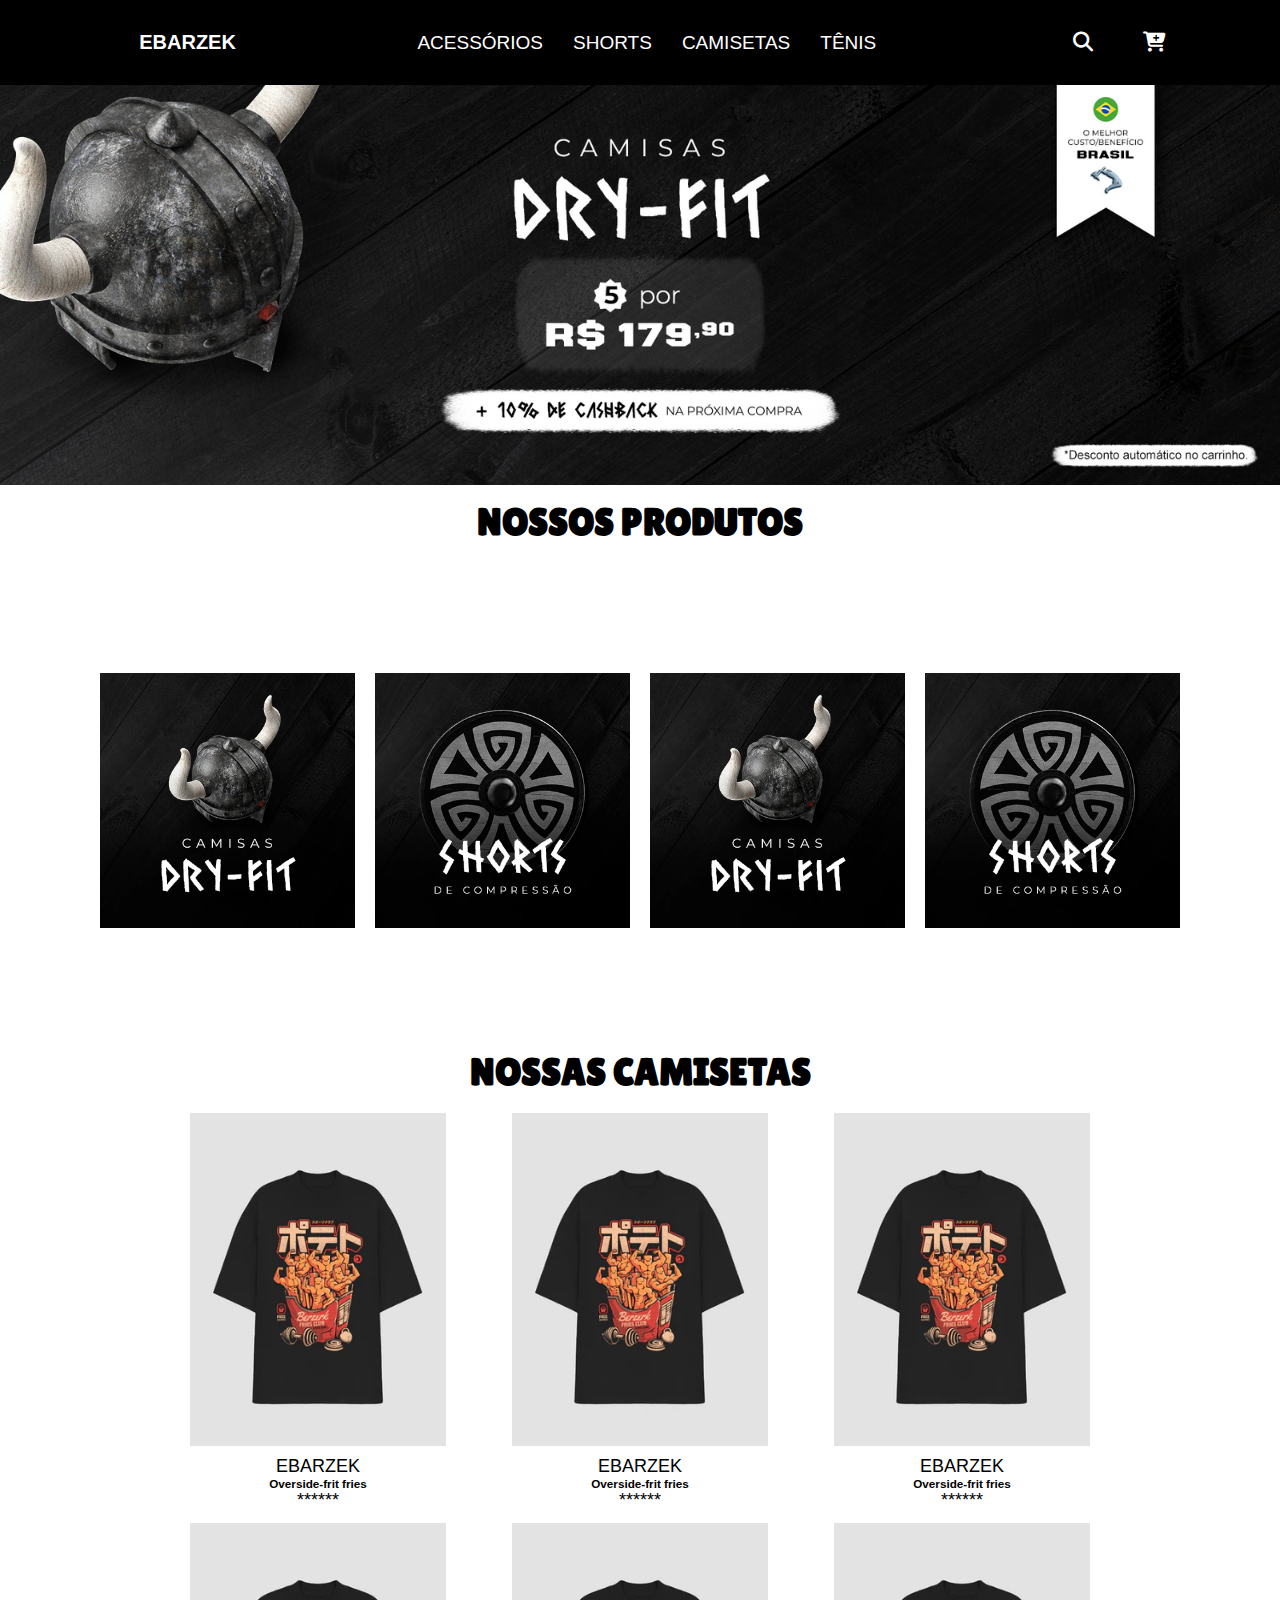
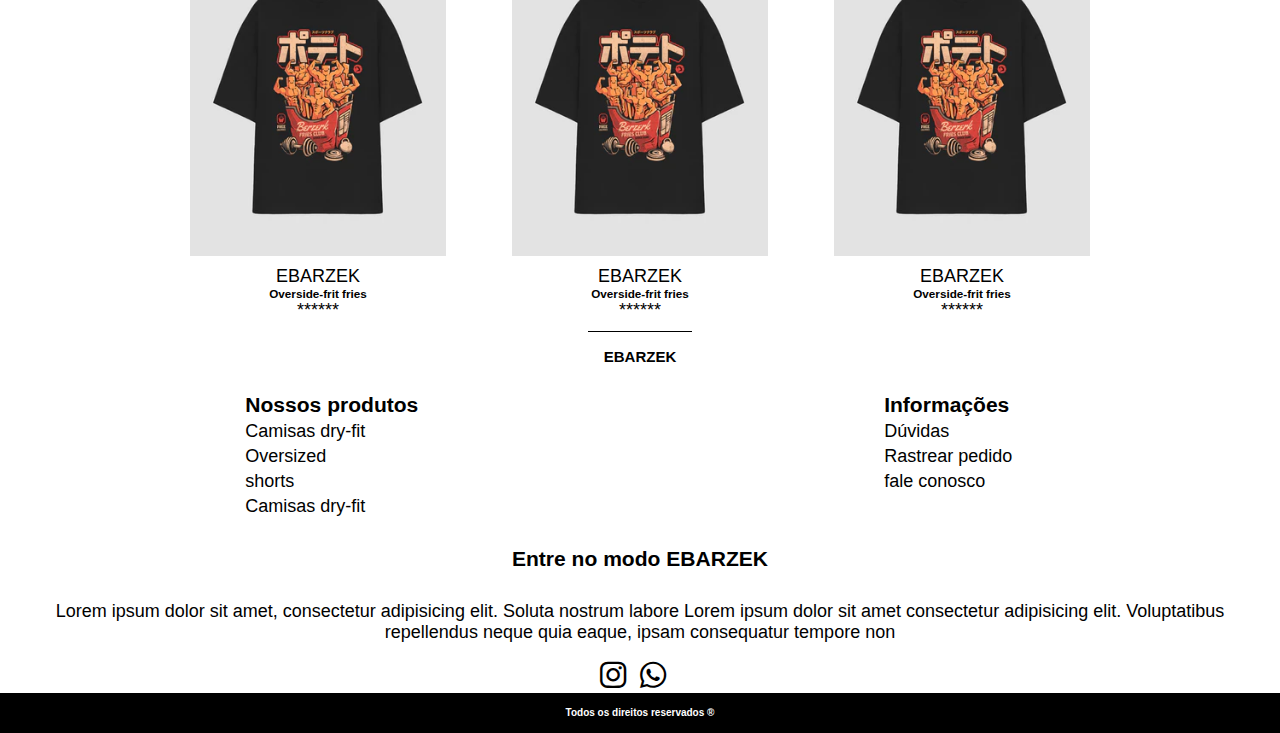
<file: index.html>
<!DOCTYPE html>
<html lang="pt-br">

<head>
    <meta charset="UTF-8">
    <meta name="viewport" content="width=device-width, initial-scale=1.0">
    <title>Ebac-roupas</title>
    <link rel="stylesheet" href="main.css">
    <link rel="preconnect" href="https://fonts.googleapis.com">
    <link rel="preconnect" href="https://fonts.gstatic.com" crossorigin>
    <link href="https://fonts.googleapis.com/css2?family=Lilita+One&display=swap" rel="stylesheet">
    <link rel="stylesheet" href="https://cdnjs.cloudflare.com/ajax/libs/font-awesome/6.7.2/css/all.min.css" integrity="sha512-Evv84Mr4kqVGRNSgIGL/F/aIDqQb7xQ2vcrdIwxfjThSH8CSR7PBEakCr51Ck+w+/U6swU2Im1vVX0SVk9ABhg==" crossorigin="anonymous" referrerpolicy="no-referrer" />
</head>

<body>
    <header>
        <div class="menu">
            <div class="menu-hamburger">
                <span></span>
                <span></span>
                <span></span>
            </div>
            <h1>EBARZEK</h1>
            <nav>
                <ul>
                    <li><a href="#">ACESSÓRIOS</a></li>
                    <li><a href="#">SHORTS</a></li>
                    <li><a href="#">CAMISETAS</a></li>
                    <li><a href="#">TÊNIS</a></li>
                </ul>
            </nav>
            <div class="imgs">
                <ul>
                    <li class="lupa"><a href="#"><i class="fa-solid fa-magnifying-glass" style="color: #ffffff;"></i></a></li>
                    <li class="compra"><a href="#"><i class="fa-solid fa-cart-plus" style="color: #ffffff;"></i></a></li>
                </ul>
            </div>
        </div>
    </header>
    <main>
        <section class="primeira-seção">
            <div class="container-banner">
                <img class="imgfull" src="img/camisasMobile.webp" alt="camisetas">
                <img class="imgmobile" src="img/bannerMobile.png" alt="">
            </div>
        </section>
        <section class="segunda-seção">
            <h2 class="lilita-one-regular">NOSSOS PRODUTOS</h2>
            <div class="container-img">
                <div class="content-img"><a href="#"><img src="img/dryfit.webp" alt="camisetas dryfit"></a></div>
                <div class="content-img"><a href="#"><img src="img/short-compressão.webp" alt="short-compressão"></a>
                </div>
                <div class="content-img"><a href="#"><img src="img/dryfit.webp" alt="camisetas dryfit"></a></div>
                <div class="content-img"><a href="#"><img src="img/short-compressão.webp" alt="short-compressão"></a>
                </div>
            </div>
        </section>
        <section class="terceira-seção">
            <div class="titulo-sec3">
                <h2 class="lilita-one-regular">NOSSAS CAMISETAS</h2>
            </div>
            <div class="respeito">
                <div class="container-img2">
                    <div class="content-img2">
                        <div class="camisetas2">
                            <a href="#"><img src="img/camiseta2.webp" alt="camisetas em oferta"></a>
                        </div>
                        <div class="preço">
                            <p>EBARZEK</p>
                            <h3>Overside-frit fries</h3>
                            <P>******</P>
                        </div>
                    </div>
                    <div class="content-img2">
                        <div class="camisetas2">
                            <a href="#"><img src="img/camiseta2.webp" alt="camisetas em oferta"></a>
                        </div>
                        <div class="preço">
                            <p>EBARZEK</p>
                            <h3>Overside-frit fries</h3>
                            <P>******</P>
                        </div>
                    </div>
                    <div class="content-img2">
                        <div class="camisetas2">
                            <a href="#"><img src="img/camiseta2.webp" alt="camisetas em oferta"></a>
                        </div>
                        <div class="preço">
                            <p>EBARZEK</p>
                            <h3>Overside-frit fries</h3>
                            <P>******</P>
                        </div>
                    </div>
                    <div class="content-img2">
                        <div class="camisetas2">
                            <a href="#"><img src="img/camiseta2.webp" alt="camisetas em oferta"></a>
                        </div>
                        <div class="preço">
                            <p>EBARZEK</p>
                            <h3>Overside-frit fries</h3>
                            <P>******</P>
                        </div>
                    </div>
                    <div class="content-img2">
                        <div class="camisetas2">
                            <a href="#"><img src="img/camiseta2.webp" alt="camisetas em oferta"></a>
                        </div>
                        <div class="preço">
                            <p>EBARZEK</p>
                            <h3>Overside-frit fries</h3>
                            <P>******</P>
                        </div>
                    </div>
                    <div class="content-img2">
                        <div class="camisetas2">
                            <a href="#"><img src="img/camiseta2.webp" alt="camisetas em oferta"></a>
                        </div>
                        <div class="preço">
                            <p>EBARZEK</p>
                            <h3>Overside-frit fries</h3>
                            <P>******</P>
                        </div>
                    </div>
                </div>
            </div>
        </section>
    </main>
    <footer>
        <div class="rodape">
            <div class="rodapeitem1">
                <h2>EBARZEK</h2>
            </div>
            <div class="containerFooter">
                <div class="rodapeitem">
                    <ul>
                        <li>
                            <h3>Nossos produtos</h3>
                        </li>
                        <li>Camisas dry-fit</li>
                        <li>Oversized</li>
                        <li>shorts</li>
                        <li>Camisas dry-fit</li>
                    </ul>
                </div>
                <div class="rodapeitem">
                    <ul>
                        <li>
                            <h3>Informações</h3>
                        </li>
                        <li>Dúvidas</li>
                        <li>Rastrear pedido</li>
                        <li>fale conosco</li>
                    </ul>
                </div>
                <div class="missão">
                    <ul>
                        <li>
                            <h3>Entre no modo EBARZEK</h3>
                        </li>
                        <li>
                            <p>Lorem ipsum dolor sit amet, consectetur adipisicing elit. Soluta nostrum labore Lorem ipsum dolor sit amet consectetur adipisicing elit. Voluptatibus repellendus neque quia eaque, ipsam consequatur tempore non</p>
                        </li>
                    </ul>
                </div>
            </div>
            <div class="contact">
                <ul>
                    <li><a href="#"><i class="fa-brands fa-instagram"  style="color: #000000;"></i></a></li>
                    <li><a href="#"><i class="fa-brands fa-whatsapp" style="color: #000000;"></i></a></li>
                </ul>
            </div>
        </div>
        <div class="dirReserv"><strong>Todos os direitos reservados &reg;</strong></div>
    </footer>
</body>

</html>
</file>
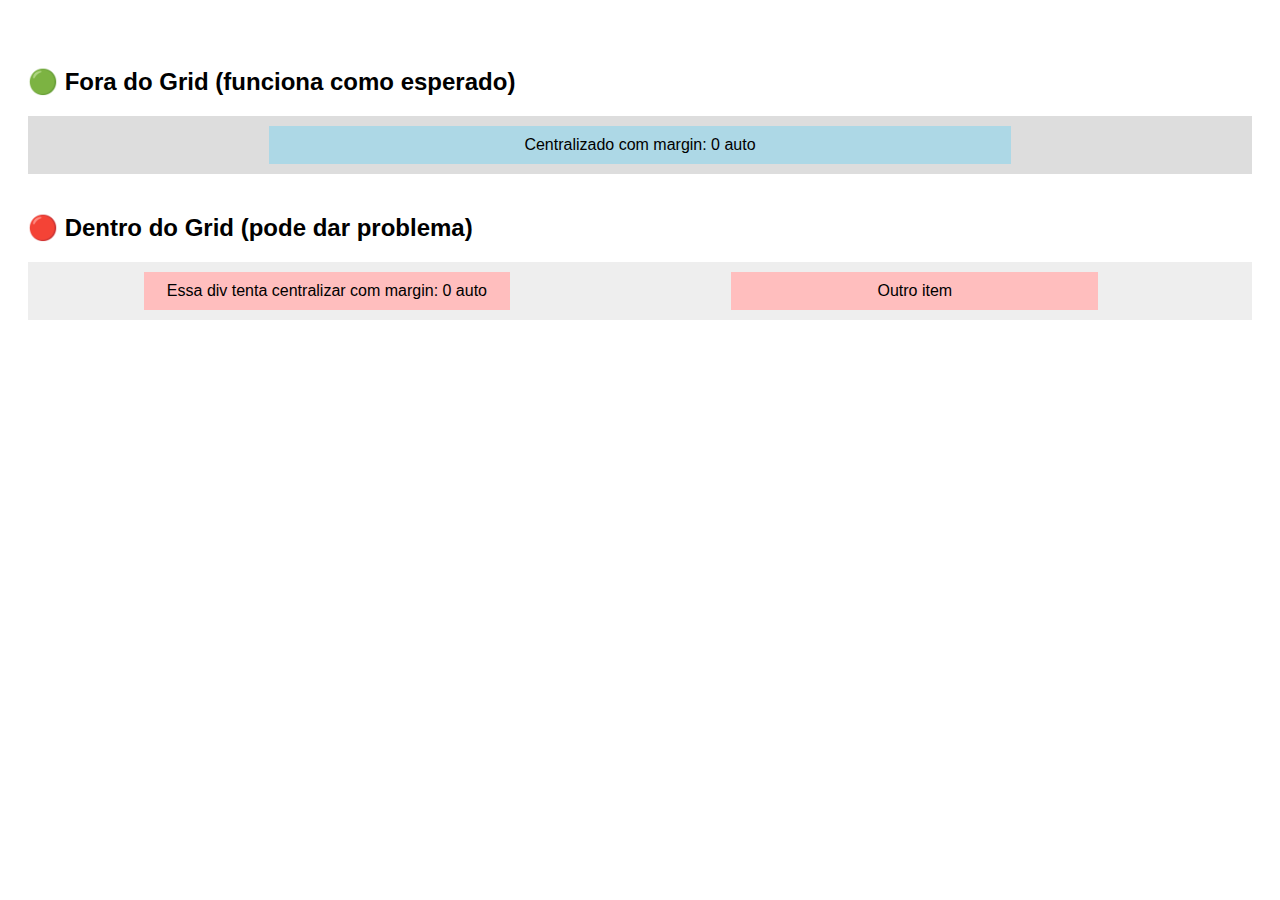
<file: main.html>
<!DOCTYPE html>
<html lang="pt-br">
<head>
  <meta charset="UTF-8">
  <title>Exemplo margin auto vs Grid</title>
  <style>
    body {
      font-family: sans-serif;
      padding: 20px;
    }

    h2 {
      margin-top: 40px;
    }

    .box {
      background-color: lightblue;
      padding: 10px;
      width: 60%;
      margin: 0 auto;
      text-align: center;
    }

    /* Fora do grid */
    .fora-do-grid {
      background-color: #ddd;
      padding: 10px;
      margin-bottom: 40px;
    }

    /* Dentro do grid */
    .dentro-do-grid {
      display: grid;
      grid-template-columns: repeat(2, 48%);
      gap: 10px;
      background-color: #eee;
      padding: 10px;
    }

    .dentro-do-grid .box {
      background-color: #ffbebe;
    }
  </style>
</head>
<body>

  <h2>🟢 Fora do Grid (funciona como esperado)</h2>
  <div class="fora-do-grid">
    <div class="box">Centralizado com margin: 0 auto</div>
  </div>

  <h2>🔴 Dentro do Grid (pode dar problema)</h2>
  <div class="dentro-do-grid">
    <div class="box">Essa div tenta centralizar com margin: 0 auto</div>
    <div class="box">Outro item</div>
  </div>

</body>
</html>
</file>
<file: main.css>
*{
    margin: 0;
    padding: 0;
    box-sizing: border-box;
    font-family: sans-serif;
}

html{
    font-size: 62.5%;
}

ul{
    list-style: none;
}
.lilita-one-regular {
    font-family: "Lilita One", sans-serif;
    font-weight: 400;
    font-style: normal;
  }

  .lilita-one-regular {
    font-family: "Lilita One", sans-serif;
    font-weight: 900;
    font-style: normal;
  }
    
body{
    width: 100vw;
    height: 100vh;
}

.menu{
    display: flex;
    justify-content: space-between;
    align-items: center;
    width: 100%;
    padding: 1.6rem;
    background-color: black;
}
.menu nav{
    display: none;
}

.menu h1{
    color: white;
    margin-left: 4rem;
}

.menu img{
font-size: 3.0rem;
}
.menu .imgs ul{
    display: flex;
}

.lupa{
    margin-right: 2rem;
}

.lupa, .compra{
    font-size: 2.0rem;
}

img:hover{
    cursor: pointer;
}

.menu-hamburger span{
    display: block;
    background-color: white;
    height: 0.2rem;
    width: 1.6rem;
    margin-bottom: 0.2rem;
}

.segunda-seção {
    display: flex;
    flex-direction: column;
    align-items: center;
}
.segunda-seção h2{
    margin: 15px 0px 30px;
    
}
.container-banner{
    width: 100%;
    height: 100%;
    overflow-y: auto;
    overflow-x: auto;
}
.container-banner img{
    width: 100%;
    height: 100%;
}
.container-img .content-img img{
    width: 100%;
}

.container-img{
    display: grid;
    grid-template-columns: repeat(2, 40%);
    justify-content: center;
    gap: 20px;
    width: 100%;
}

/*terceira-seção*/
.titulo-sec3{
    margin: 20px 0px 20px;
    display: flex;
    justify-content: center;
}

.container-img2{
    display: grid;
    grid-template-columns: repeat(2, 49%);
    gap: 2px;
}
.camisetas2 img{
    display: block;
    margin: 0 auto;
}
.container-img2 img{
    width: 80%;
    margin: 0 auto;
}

.content-img2{
    display: flex;
    flex-direction: column;
    width: 100%;
}

.container-img2 .preço{
    display: flex;
    flex-direction: column;
    align-items: center;
    margin: 10px 2px 10px;
}

/*ultima-seção*/
.rodape{
    margin: auto;
    display: flex;
    flex-direction: column;
    align-items: center;
}

.rodapeitem1{
    display: flex;
    justify-content: center;
    padding: 16px;
    border-top: 1px solid black;
}
.rodapeitem{
    padding: 10px;
    text-align: left;
    display: flex;
    justify-content: center;
}
.rodapeitem ul li{
    padding: 2px 0px;
}
.containerFooter{
    display: grid;
    grid-template-columns: repeat(2, 48%);
    gap: 2px;
    justify-content: center;
}
.missão{
    grid-column: span 2;
    display: flex;
    justify-content: center;
    align-items: center;
    text-align: center;
    padding: 16px;
}

.contact ul{
    display: flex;
}
.contact li{
    font-size: 30px;
    margin-right: 14px;
    
}
.dirReserv{
    background-color: black;
    color: white;
    display: flex;
    justify-content: center;
    align-items: center;
    height: 4.0rem;

}
.imgmobile{
    display: none;
}

@media (min-width: 600px) {
    .missão h3{
        margin-bottom: 3rem;
        
    }
}

@media (min-width: 768px){
    .menu-hamburger{
        display: none;
    }
    .menu{
        display: flex;
        justify-content: space-around;
    }
    .menu nav{
        display: block;
    }
    .menu nav a{
        color: white;
        font-size: 1.9rem;
        text-decoration: none;
    }
    .menu ul{
        display: flex;
    }
    .menu ul li{
        padding: 1.5rem;
    }
    .primeira-seção .container-banner{
     height: 40rem;
     width: 100%;
     object-fit: cover;
    }
    .imgfull{
        display: none;
    }
    .imgmobile{
        display: block;
    }
    .lilita-one-regular{
        font-size: 3.8rem;

    }

    p , li{
        font-size: 1.8rem;
    }

    .container-img2{
        display: grid;
        justify-content: center;
        grid-template-columns: repeat(3, 25%);
        gap: 2px;
    }
    .container-img{
        display: flex;
        justify-content: center;
        flex-direction: row;
        gap: 20px;
        width: 100%;
        padding: 10rem;
    }
}
</file>
